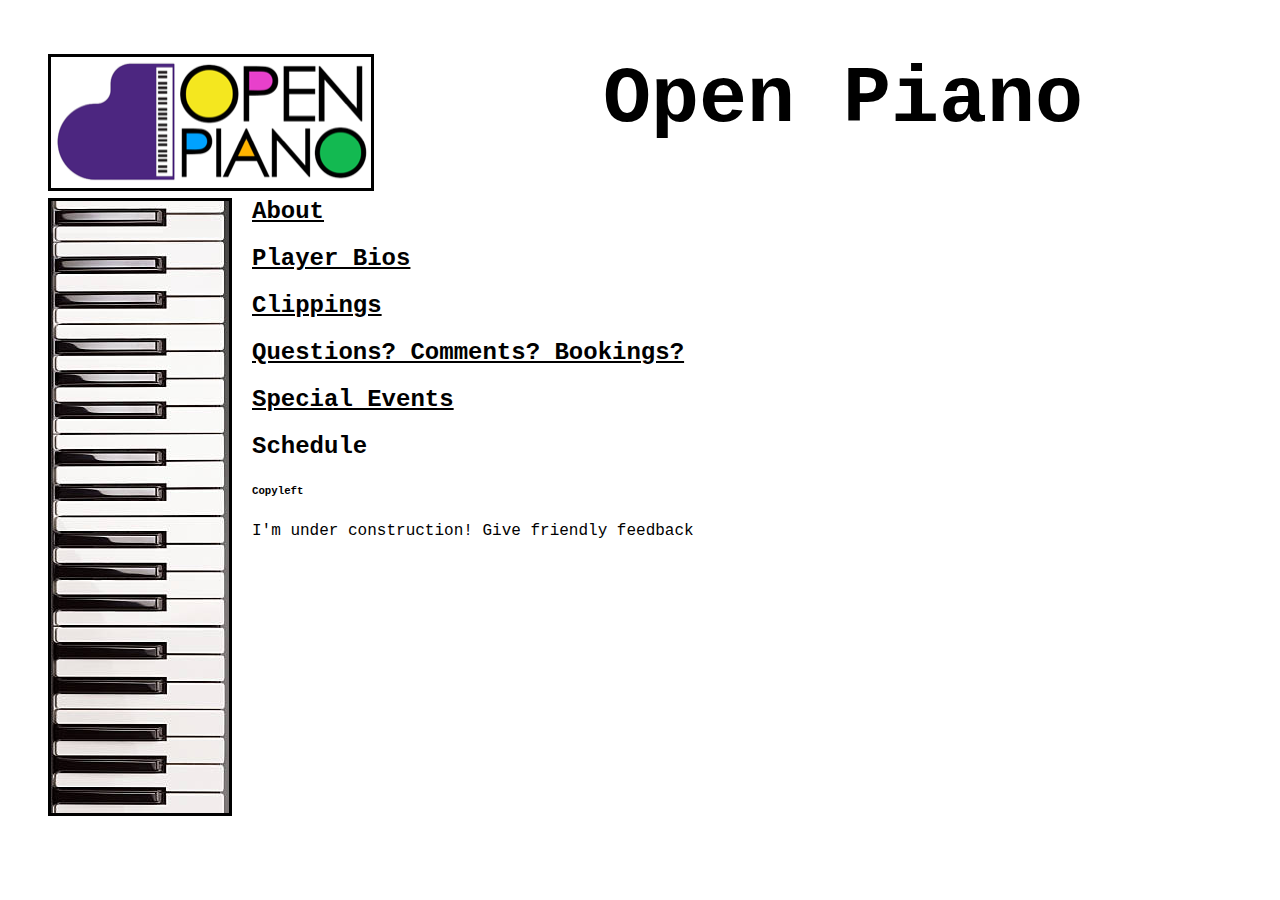
<file: index.html>
<!DOCTYPE html>
<html>
<head>
<link rel="stylesheet" type="text/css" href="style.css">
</head>
    <body id="home">
		<img src="pianoLogo.png" alt="Official Logo" align="left" style="border: 3px solid black;">
		<h1>Open Piano</h1>
		<p>
			<img src="pianokeys.jpg" alt="piano keys" align="left" style="border: 3px solid black; margin-right: 20px;"> <!--This vertical-aligns leftside-->
			<h2><a href="about.html">About</a></h2>
			<h2><a href="bios.html">Player Bios</a></h2>
			<h2><a href="clippings.html">Clippings</a></h2>
			<h2><a href="community.html">Questions? Comments? Bookings?</a></h2>
			<h2><Film></h2>
			<h2><a href="specialEvents.html">Special Events</a></h2>
			<h2>Schedule</h2>
		</p>
		<h6>Copyleft</h6>
		<p>I'm under construction! Give friendly feedback</p>
    </body>
</html>
</file>
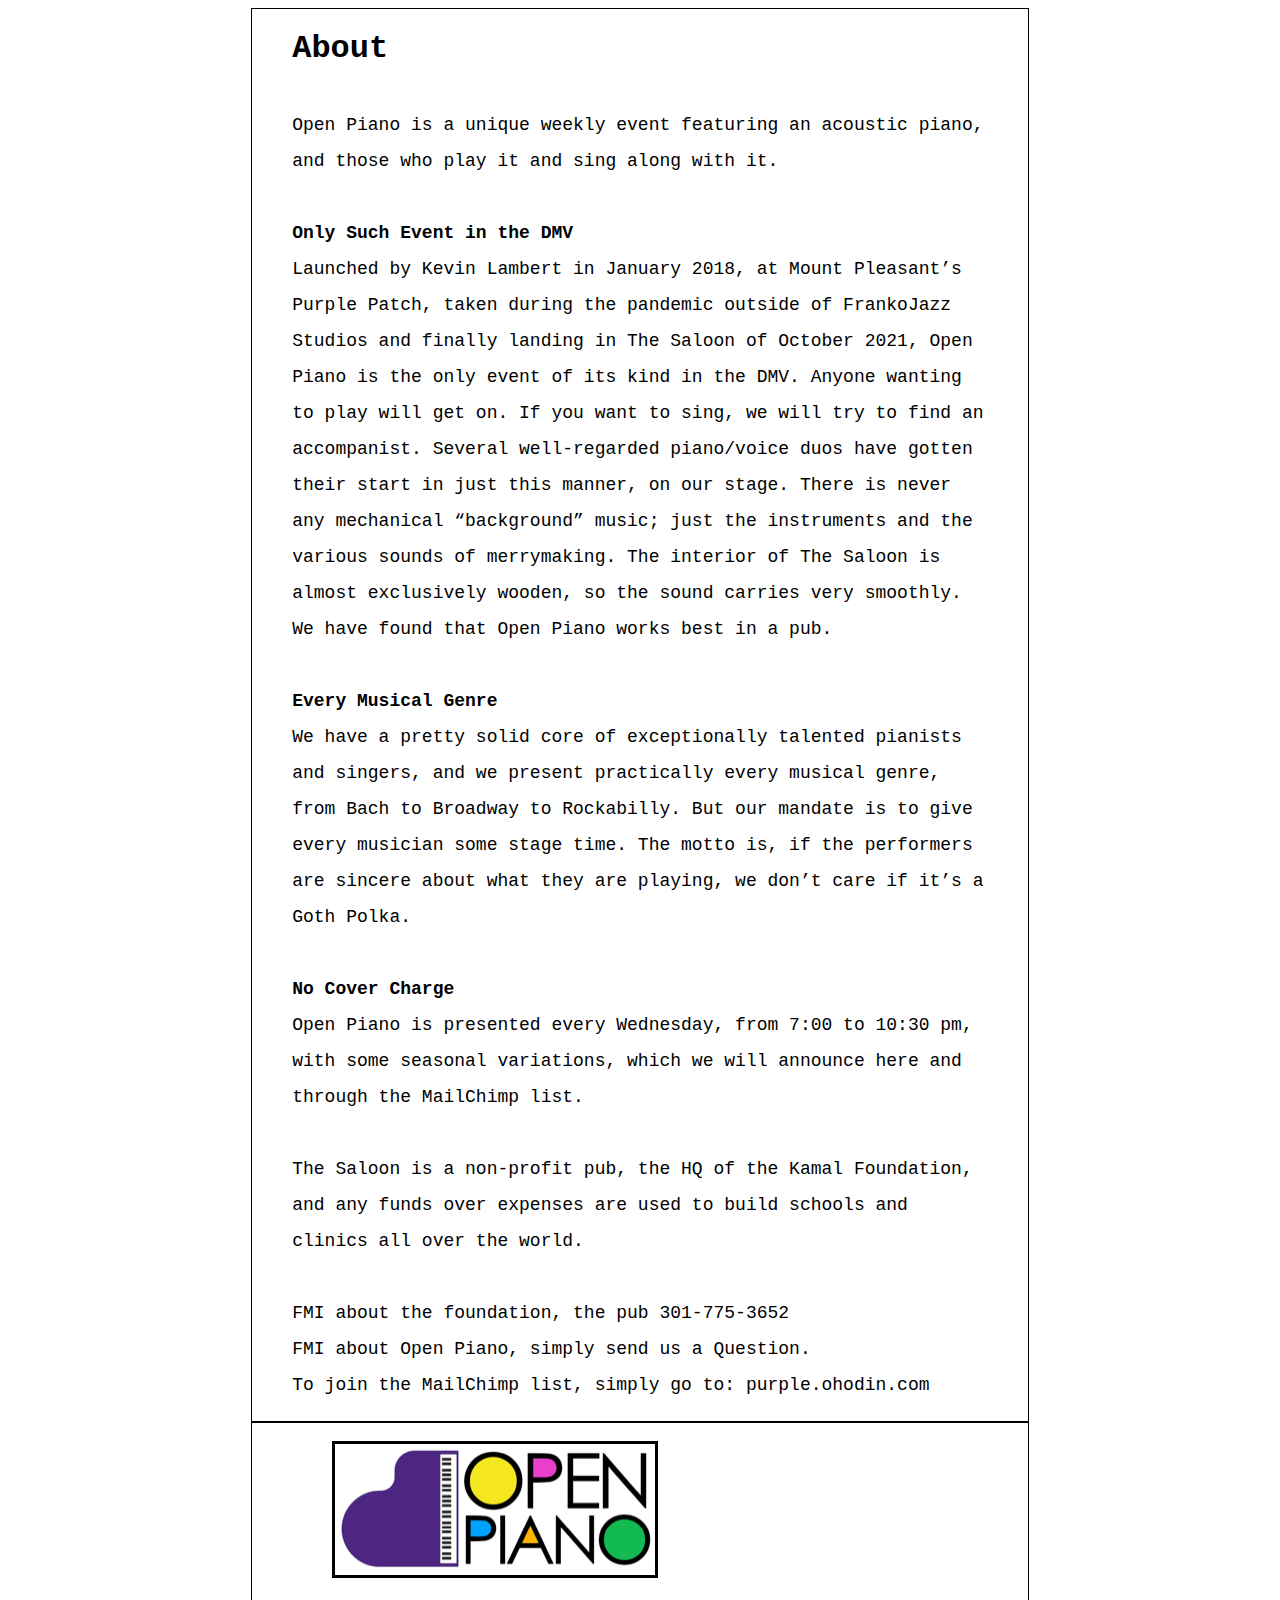
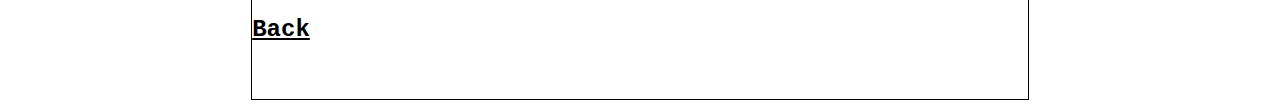
<file: about.html>
<!DOCTYPE html>
<html>
<head>
<link rel="stylesheet" type="text/css" href="style.css">
</head>
<div id ="wrap">
	<body id="bios">
	<div class="container">
		<h1>About</h1>
			<p>Open Piano is a unique weekly event featuring an acoustic piano, and those who play it and sing along with it.</br></br><b>Only Such Event in the DMV</b></br>Launched by Kevin Lambert in January 2018, at Mount Pleasant’s Purple Patch, taken during the pandemic outside of FrankoJazz Studios and finally landing in The Saloon of October 2021, Open Piano is the only event of its kind in the DMV. Anyone wanting to play will get on. If you want to sing, we will try to find an accompanist. Several well-regarded piano/voice duos have gotten their start in just this manner, on our stage. There is never any mechanical “background” music; just the instruments and the various sounds of merrymaking. The interior of The Saloon is almost exclusively wooden, so the sound carries very smoothly. We have found that Open Piano works best in a pub.</br></br><b>Every Musical Genre</b></br>We have a pretty solid core of exceptionally talented pianists and singers, and we present practically every musical genre, from Bach to Broadway to Rockabilly. But our mandate is to give every musician some stage time. The motto is, if the performers are sincere about what they are playing, we don’t care if it’s a Goth Polka.</br></br><b>No Cover Charge</b></br>Open Piano is presented every Wednesday, from 7:00 to 10:30 pm, with some seasonal variations, which we will announce here and through the MailChimp list.</br></br>The Saloon is a non-profit pub, the HQ of the Kamal Foundation, and any funds over expenses are used to build schools and clinics all over the world.</br></br>FMI about the foundation, the pub 301-775-3652</br>FMI about Open Piano, simply send us a Question.</br>To join the MailChimp list, simply go to:  purple.ohodin.com</p>
	</div>
	</body>
	<div class="container">
		<p><img src="pianoLogo.png" alt="Official Logo" align="left" style="border: 3px solid black;">
		<a href="index.html"><h2>Back</h2></a></p>
	</div>
</div>
</html>
</file>
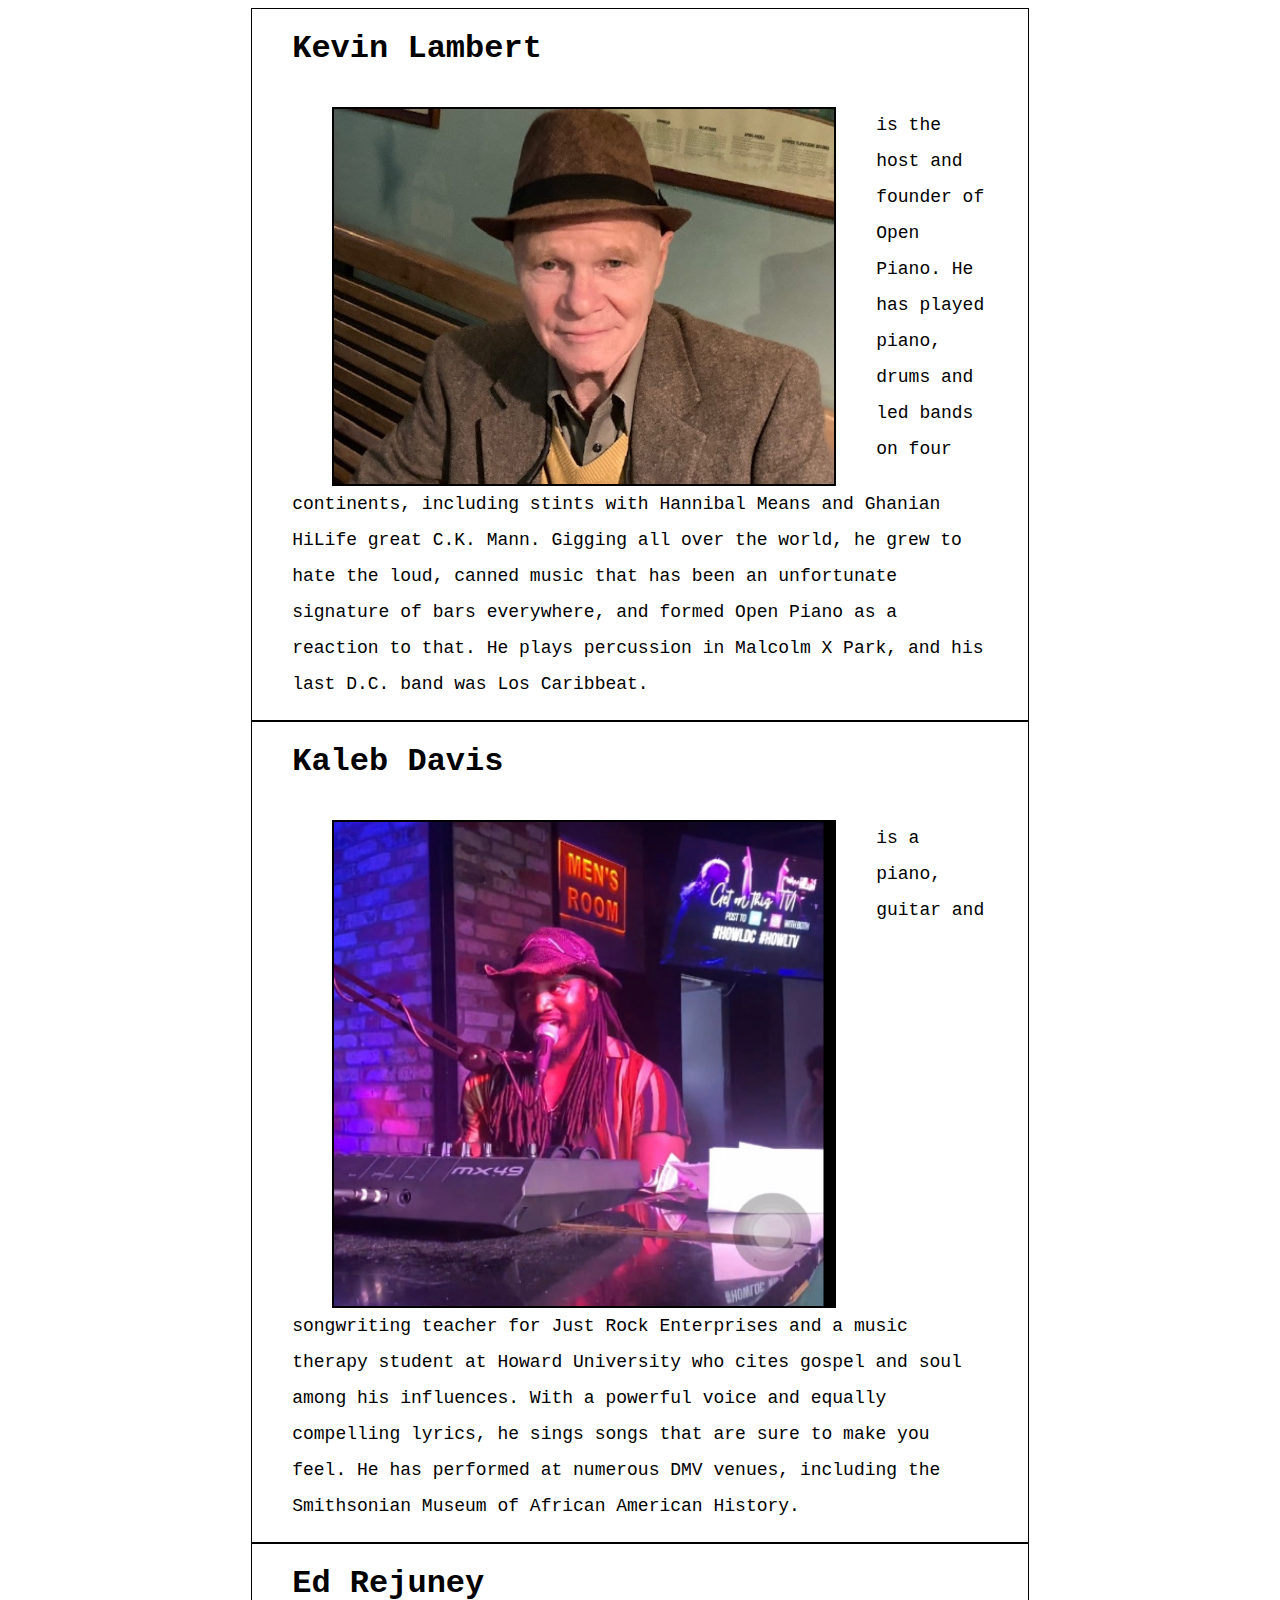
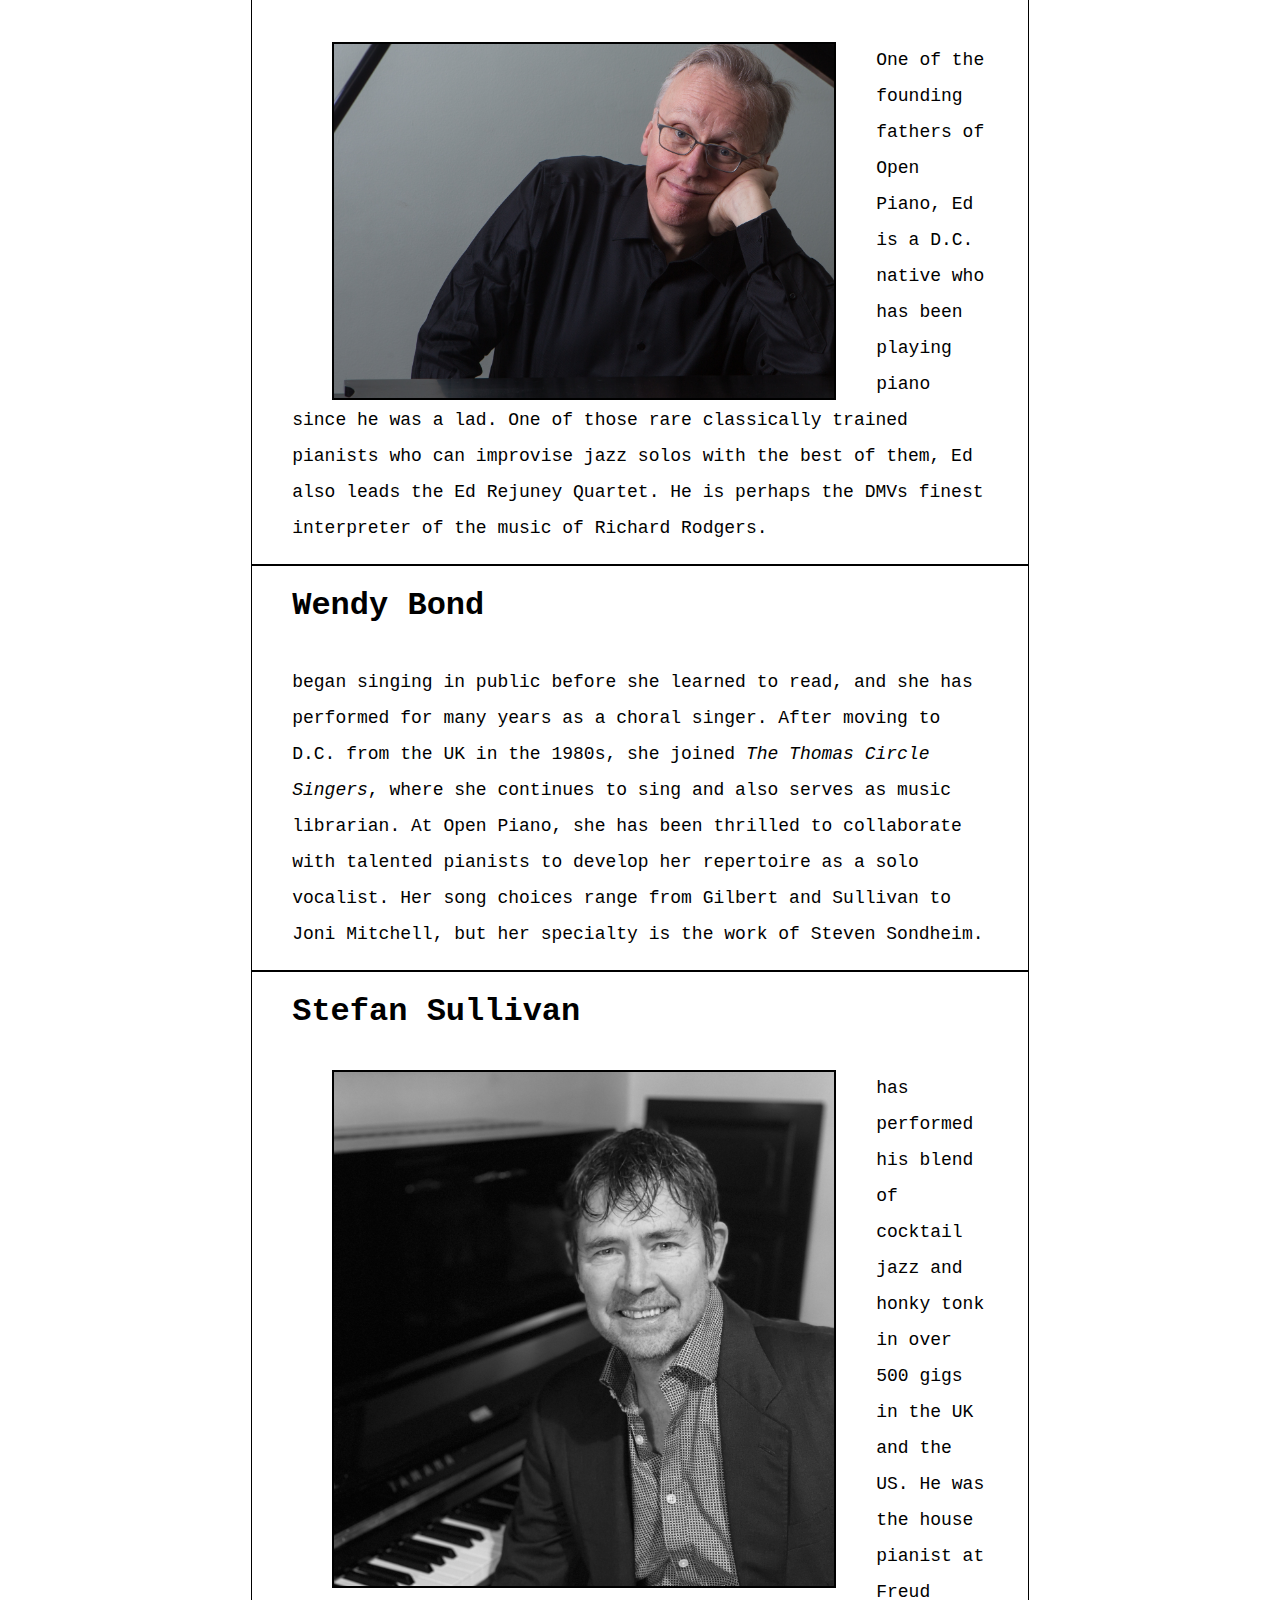
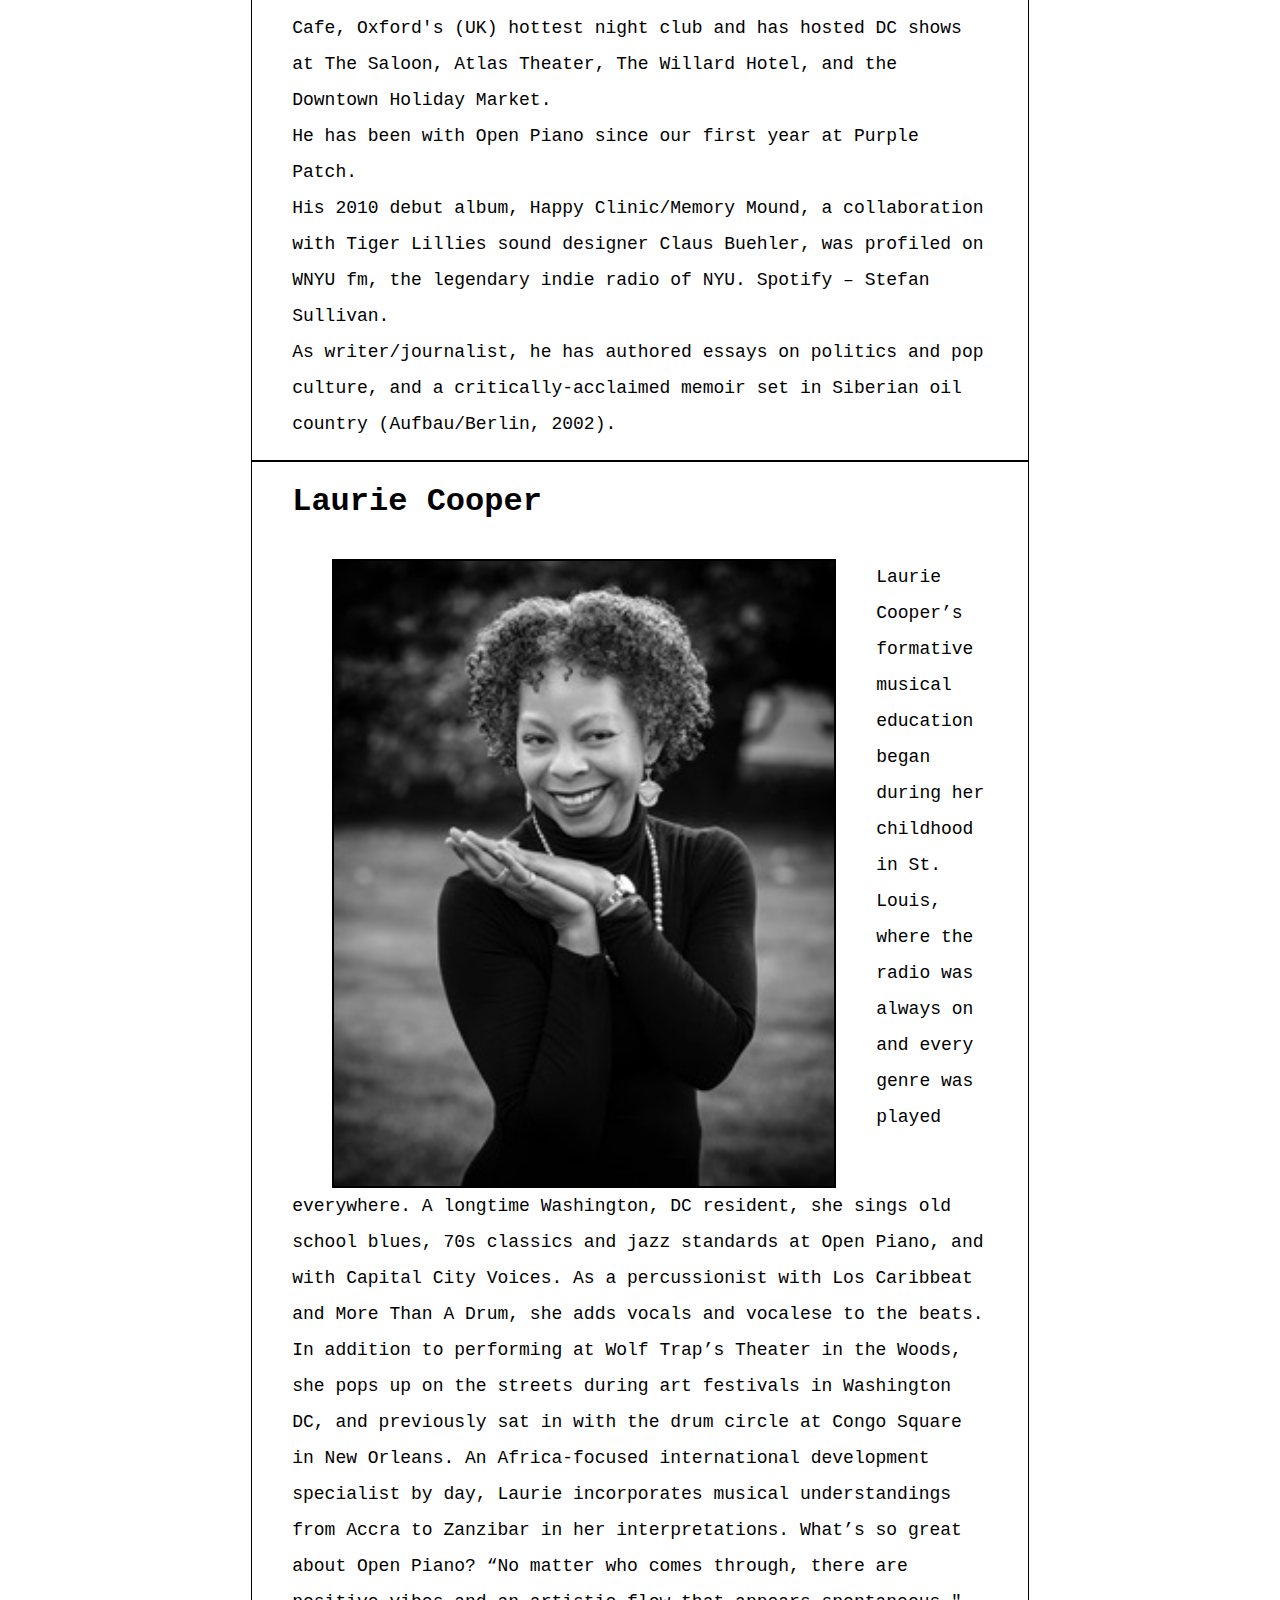
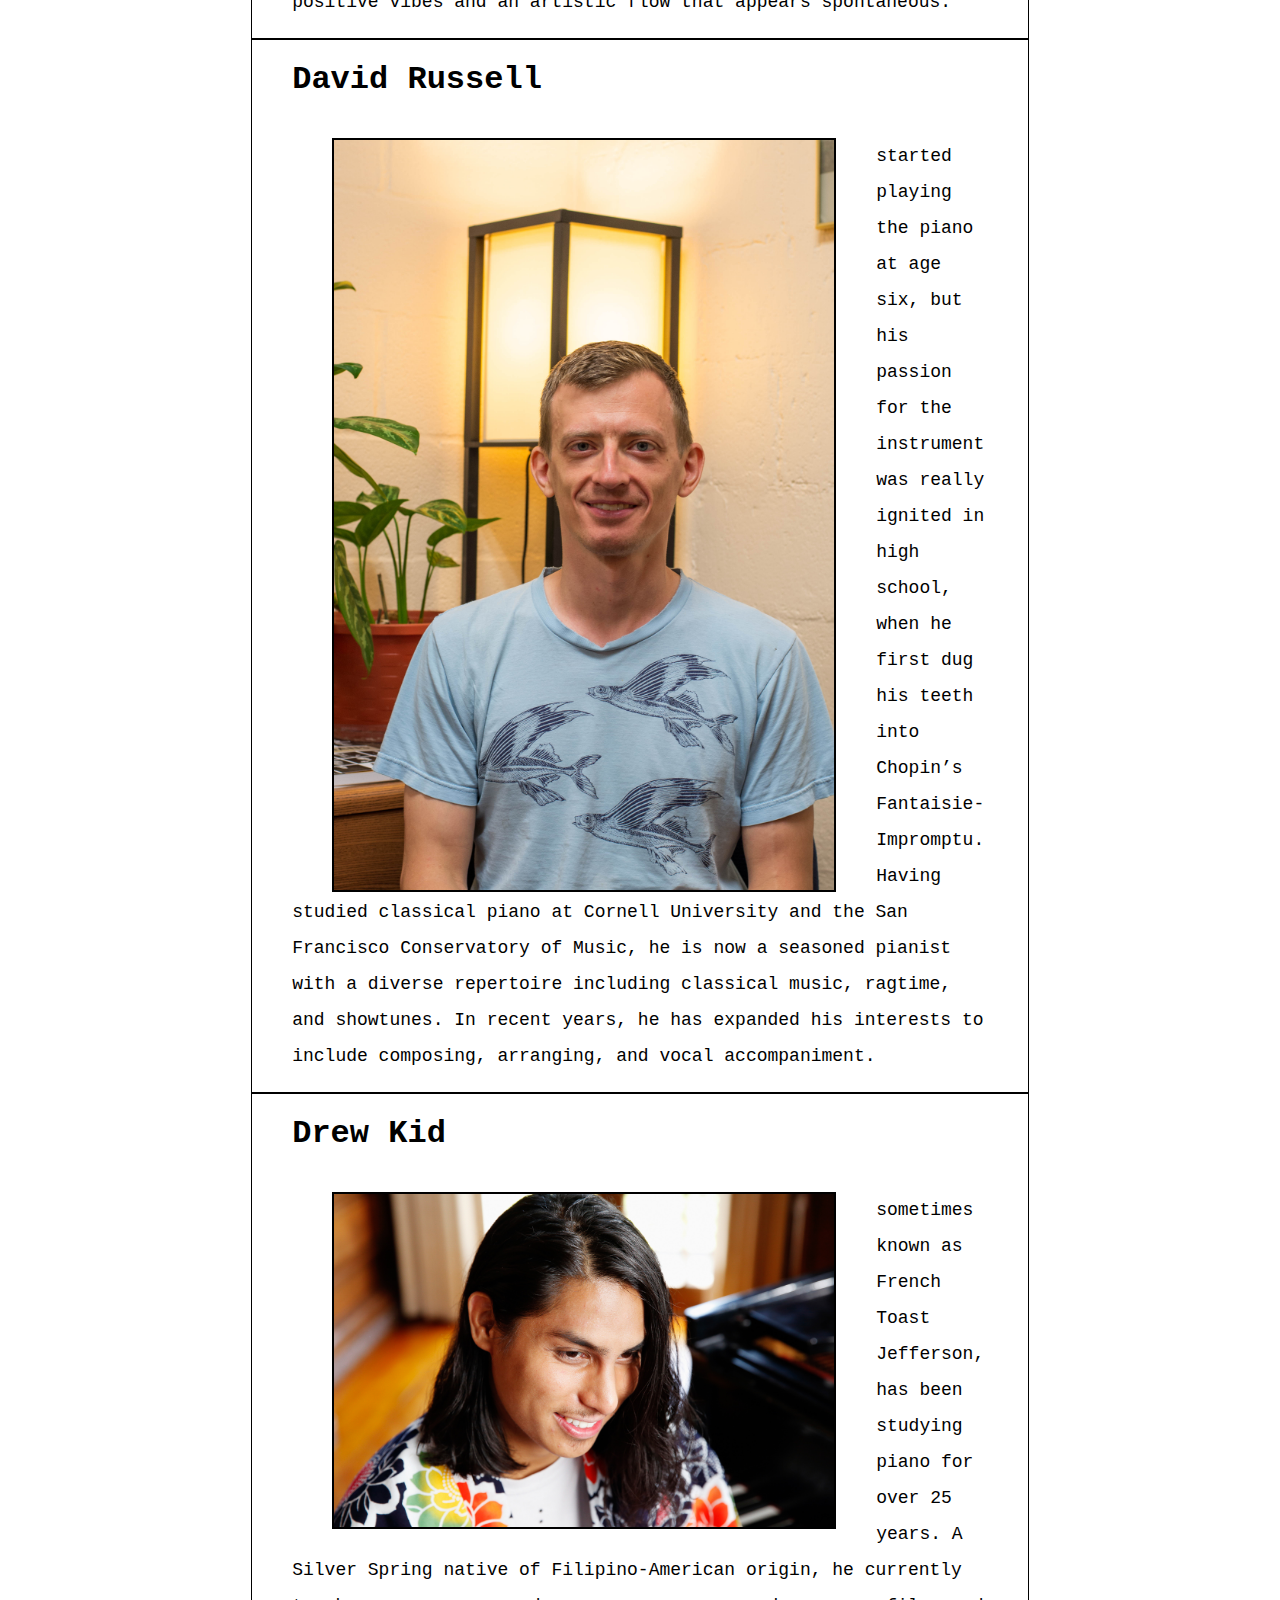
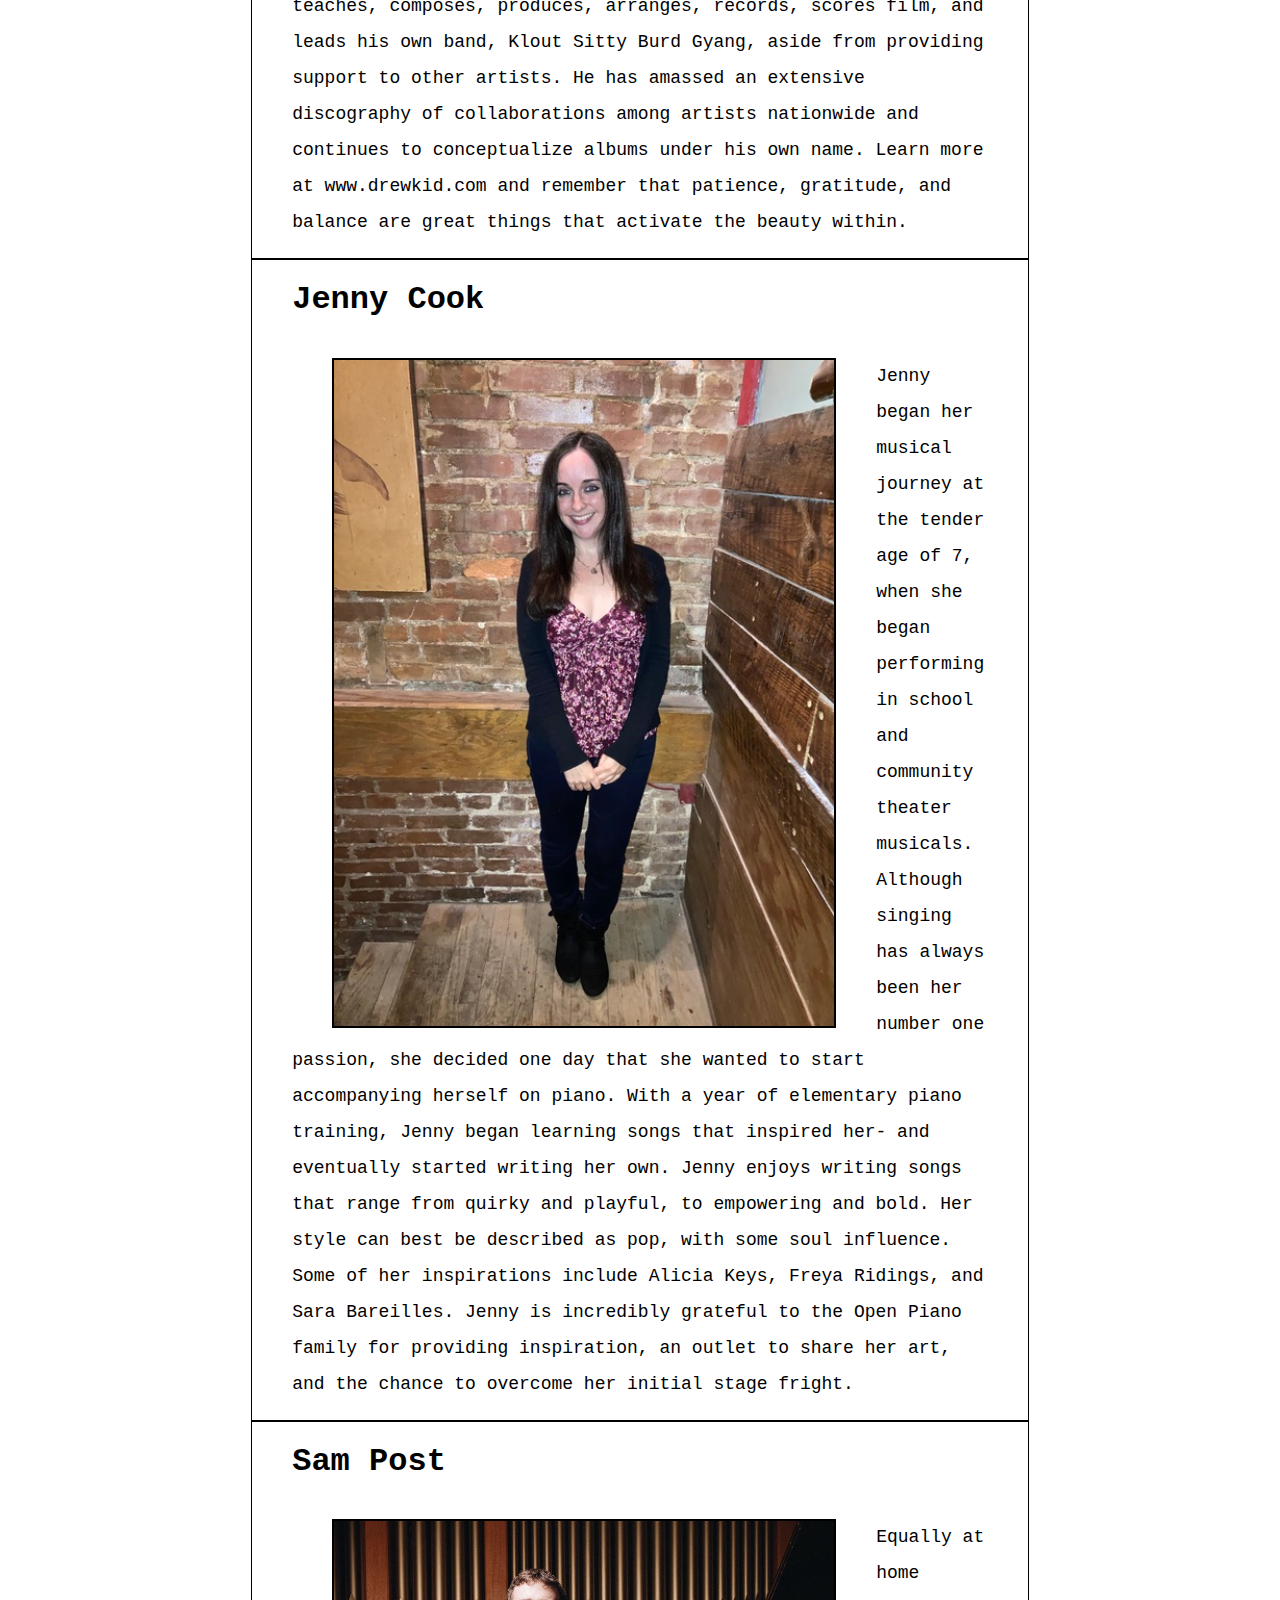
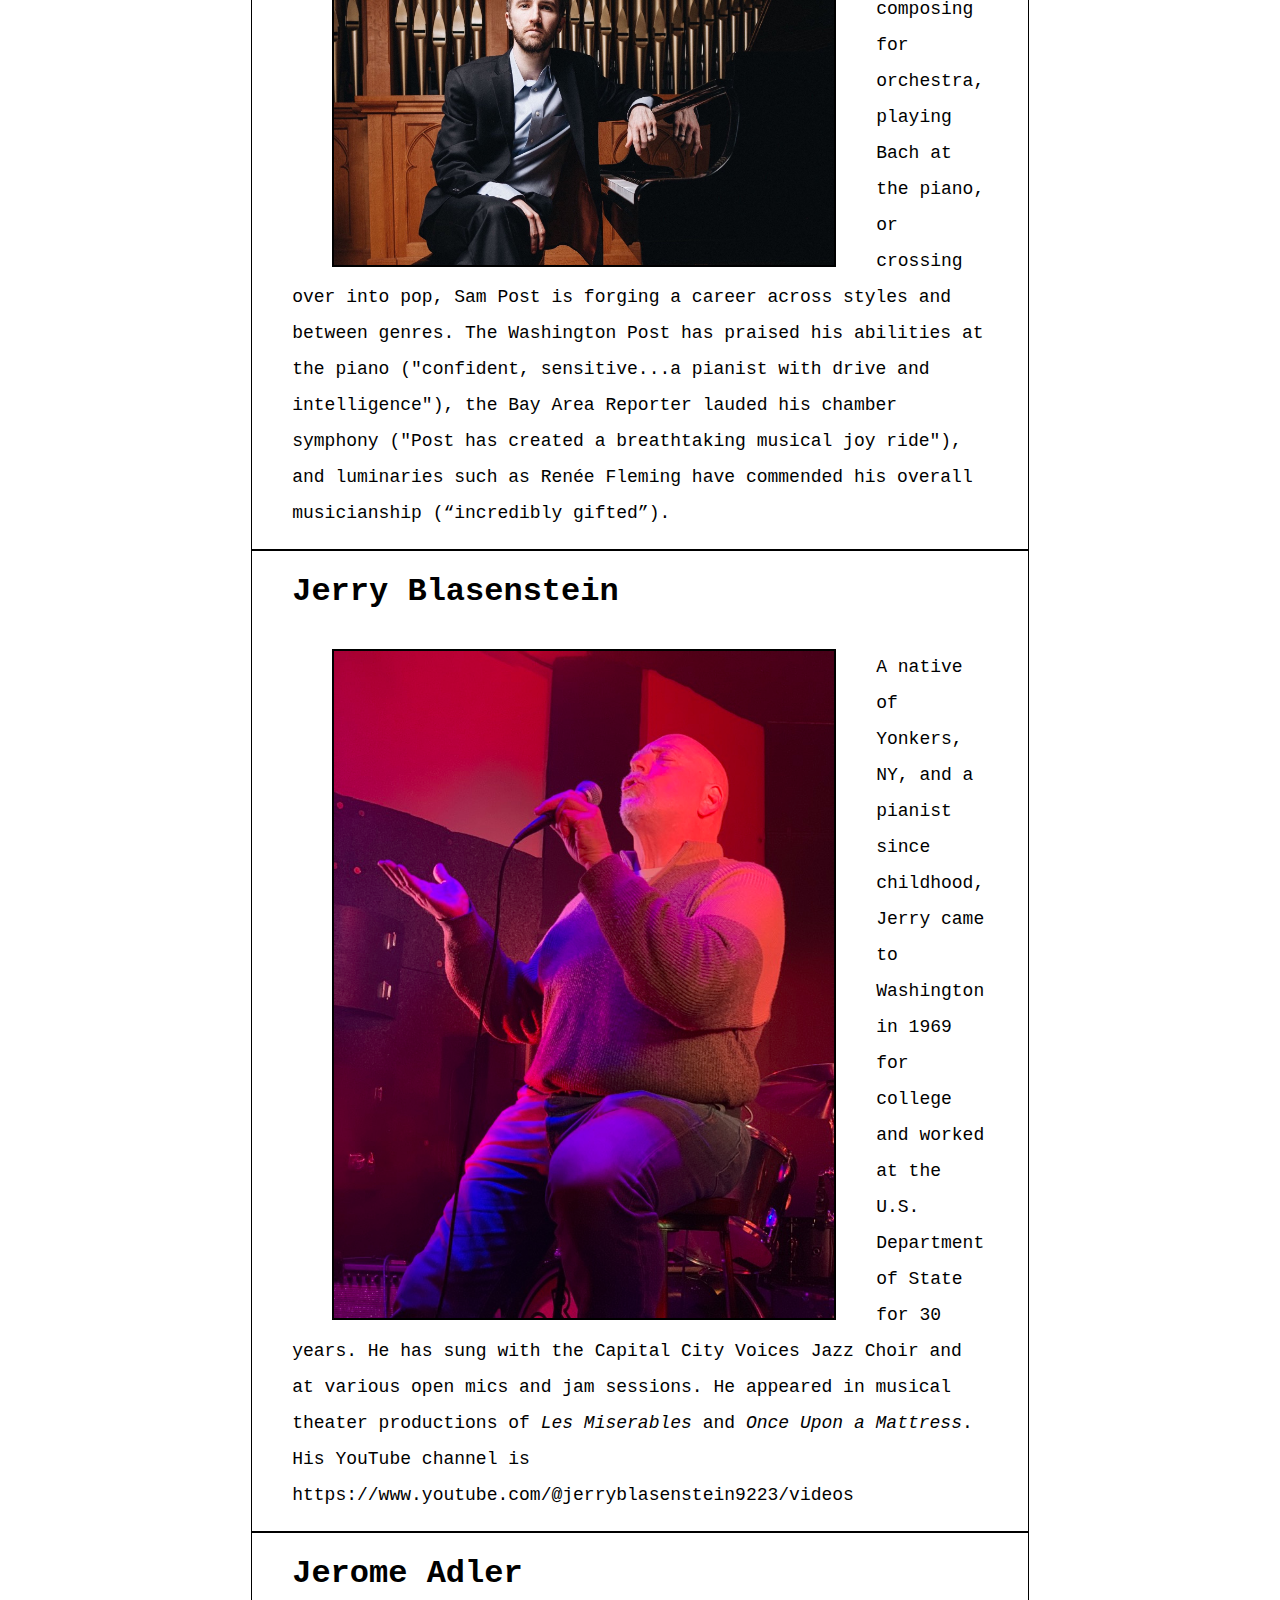
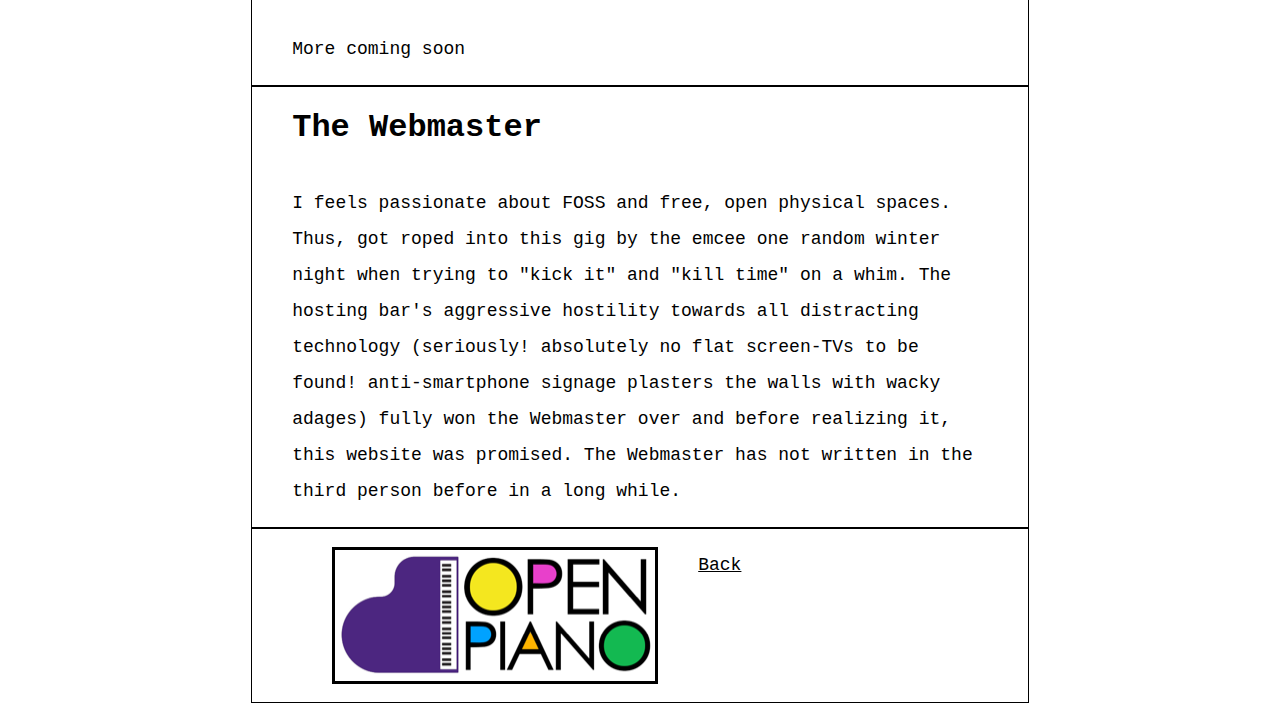
<file: bios.html>
<!DOCTYPE html>
<html>
<head>
<link rel="stylesheet" type="text/css" href="style.css">
</head>
<div id="wrap">
    <body id="bios">
		<div class="container">
		<h1><b>Kevin Lambert</b></h1>			
			<p><img src="Kevin_MCHeadshot.jpg" alt="Kevin - The Emcee - headshot" align="left" width="100%">
			 is the host and founder of Open Piano. He has played piano, drums and led bands on four continents, including stints with Hannibal Means and Ghanian HiLife great C.K. Mann. Gigging all over the world, he grew to hate the loud, canned music that has been an unfortunate signature of bars everywhere, and formed Open Piano as a reaction to that. He plays percussion in Malcolm X Park, and his last D.C. band was Los Caribbeat.</p>
		</div>		
		<div class="container">
		<!--<img src=""style="border: 2px solid black; margin-right: 5px;">-->
		<h1><b>Kaleb Davis</b></h1>
			<p> <img src="KalebPiano.jfif" alt="Its Always Nice to See Kaleb!" align="left" width="100%">
			is a piano, guitar and songwriting teacher for Just Rock Enterprises and a music therapy student at Howard University who cites gospel and soul among his influences. With a powerful voice and equally compelling lyrics, he sings songs that are sure to make you feel. He has performed at numerous DMV venues, including the Smithsonian Museum of African American History.</p>
		</div>
		<div class="container"><h1><b>Ed Rejuney</b></h1>
			<p><img src="EdProHeadshot.jpg" alt="Ed on Grand Piano" align="left" width="100%"> 
			One of the founding fathers of Open Piano, Ed is a D.C. native who has been playing piano since he was a lad. One of those rare classically trained pianists who can improvise jazz solos with the best of them, Ed also leads the Ed Rejuney Quartet. He is perhaps the DMVs finest interpreter of the music of Richard Rodgers.</p>
		</div>
		<div class="container">
		<h1>Wendy Bond</h1>
			<p>	began singing in public before she learned to read, and she has performed for many years as a choral singer. After moving to D.C. from the UK in the 1980s, she joined <i>The Thomas Circle Singers</i>, where she continues to sing and also serves as music librarian. At Open Piano, she has been thrilled to collaborate with talented pianists to develop her repertoire as a solo vocalist. Her song choices range from Gilbert and Sullivan to Joni Mitchell, but her specialty is the work of Steven Sondheim. </p>
		</div>
		<div class="container">
		<h1>Stefan Sullivan</h1> 			
			<p><img src="Stefan.jpg" alt="Stefan Sullivan headshot" align="left"> 
			has performed his blend of cocktail jazz and honky tonk in over 500 gigs in the UK and the US. He was the house pianist at Freud Cafe, Oxford's (UK) hottest night club and has hosted DC shows at The Saloon, Atlas Theater, The Willard Hotel, and the Downtown Holiday Market.</br>He has been with Open Piano since our first year at Purple Patch.</br>His 2010 debut album, Happy Clinic/Memory Mound, a collaboration with Tiger Lillies sound designer Claus Buehler, was profiled on WNYU fm, the legendary indie radio of NYU. Spotify – Stefan Sullivan.</br>As writer/journalist, he has authored essays on politics and pop culture, and a critically-acclaimed memoir set in Siberian oil country (Aufbau/Berlin, 2002).</p>
		</div>
		<div class="container">
		<h1>Laurie Cooper</h1>
			<p> <img src="LaurieCooper.jfif"  alt="Laurie Cooper headshot" align="left" width="100%"> Laurie Cooper’s formative musical education began during her childhood in St. Louis, where the radio was always on and every genre was played everywhere. A longtime Washington, DC resident, she sings old school blues, 70s classics and jazz standards at Open Piano, and with Capital City Voices. As a percussionist with Los Caribbeat and More Than A Drum, she adds vocals and vocalese to the beats. In addition to performing at Wolf Trap’s Theater in the Woods, she pops up on the streets during art festivals in Washington DC, and previously sat in with the drum circle at Congo Square in New Orleans. An Africa-focused international development specialist by day, Laurie incorporates musical understandings from Accra to Zanzibar in her interpretations. What’s so great about Open Piano? “No matter who comes through, there are positive vibes and an artistic flow that appears spontaneous."</p>
		</div>
		<div class="container">
		<h1>David Russell</h1>
			<p> <img src="DavidRussell.jpg"  alt="David Russell headshot" align="left" width="100%"> started playing the piano at age six, but his passion for the instrument was really ignited in high school, when he first dug his teeth into Chopin’s Fantaisie-Impromptu. Having studied classical piano at Cornell University and the San Francisco Conservatory of Music, he is now a seasoned pianist with a diverse repertoire including classical music, ragtime, and showtunes. In recent years, he has expanded his interests to include composing, arranging, and vocal accompaniment.</p>
		</div>
		<div class="container">
		<h1>Drew Kid</h1>			
			<p><img src="drewkid_pressphoto_jonathantimmes.JPG" alt="headshot_by_JonathanTimes" align="left" width="100%">	sometimes known as French Toast Jefferson, has been studying piano for over 25 years. A Silver Spring native of Filipino-American origin, he currently teaches, composes, produces, arranges, records, scores film, and leads his own band, Klout Sitty Burd Gyang, aside from providing support to other artists. He has amassed an extensive discography of collaborations among artists nationwide and continues to conceptualize albums under his own name. Learn more at www.drewkid.com and remember that patience, gratitude, and balance are great things that activate the beauty within.</p>
		</div>
		<div class="container">
			<h1>Jenny Cook</h1>
			<p><img src="Jenny.jfif" alt="headshot_by_Laurie" align="left" width="100%">Jenny began her musical journey at the tender age of 7, when she began performing in school and community theater musicals.  Although singing has always been her number one passion, she decided one day that she wanted to start accompanying herself on piano. With a year of elementary piano training, Jenny began learning songs that inspired her- and eventually started writing her own. Jenny enjoys writing songs that range from quirky and playful, to empowering and bold.  Her style can best be described as pop, with some soul influence. Some of her inspirations include Alicia Keys, Freya Ridings, and Sara Bareilles.  Jenny is incredibly grateful to the Open Piano family for providing inspiration, an outlet to share her art, and the chance to overcome her initial stage fright.</p>
		</div>
		<div class="container">
		<h1>Sam Post</h1>
			<p><img src="kassia-80-rotated-resized.jpg" alt="SamPost organ" align="left" width="100%">
			Equally at home composing for orchestra, playing Bach at the piano, or crossing over into pop, Sam Post is forging a career across styles and between genres. The Washington Post has praised his abilities at the piano ("confident, sensitive...a pianist with drive and intelligence"), the Bay Area Reporter lauded his chamber symphony ("Post has created a breathtaking musical joy ride"), and luminaries such as Renée Fleming have commended his overall musicianship (“incredibly gifted”). </p>
		</div>
		<div class="container">
		<h1>Jerry Blasenstein</h1>
			<p><img src="JerryB.jpeg" alt="Jerry on stage" align="left" width="100%"> 
			A native of Yonkers, NY, and a pianist since childhood, Jerry came to Washington in 1969 for college and worked at the U.S. Department of State for 30 years.  He has sung with the Capital City Voices Jazz Choir and at various open mics and jam sessions. He appeared in musical theater productions of <i>Les Miserables</i> and <i>Once Upon a Mattress</i>.  His YouTube channel is https://www.youtube.com/@jerryblasenstein9223/videos</p>
		</div>
		<div class="container"><h1><b>Jerome Adler</b></h1>			
			<p>More coming soon</p>
		</div>
		<div class="container">			
		<h1>The Webmaster</h1>
			<p>I feels passionate about FOSS and free, open physical spaces. Thus, got roped into this gig by the emcee one random winter night when trying to "kick it" and "kill time" on a whim. The hosting bar's aggressive hostility towards all distracting technology (seriously! absolutely no flat screen-TVs to be found! anti-smartphone signage plasters the walls with wacky adages) fully won the Webmaster over and before realizing it, this website was promised. The Webmaster has not written in the third person before in a long while. </p>
			</div>
		<div class="container">
			<p><img src="pianoLogo.png" alt="Official Logo" align="left" style="border: 3px solid black;"><a href="index.html">Back</a></p>
		</div>
	</body>	
</div>
</html>
</file>
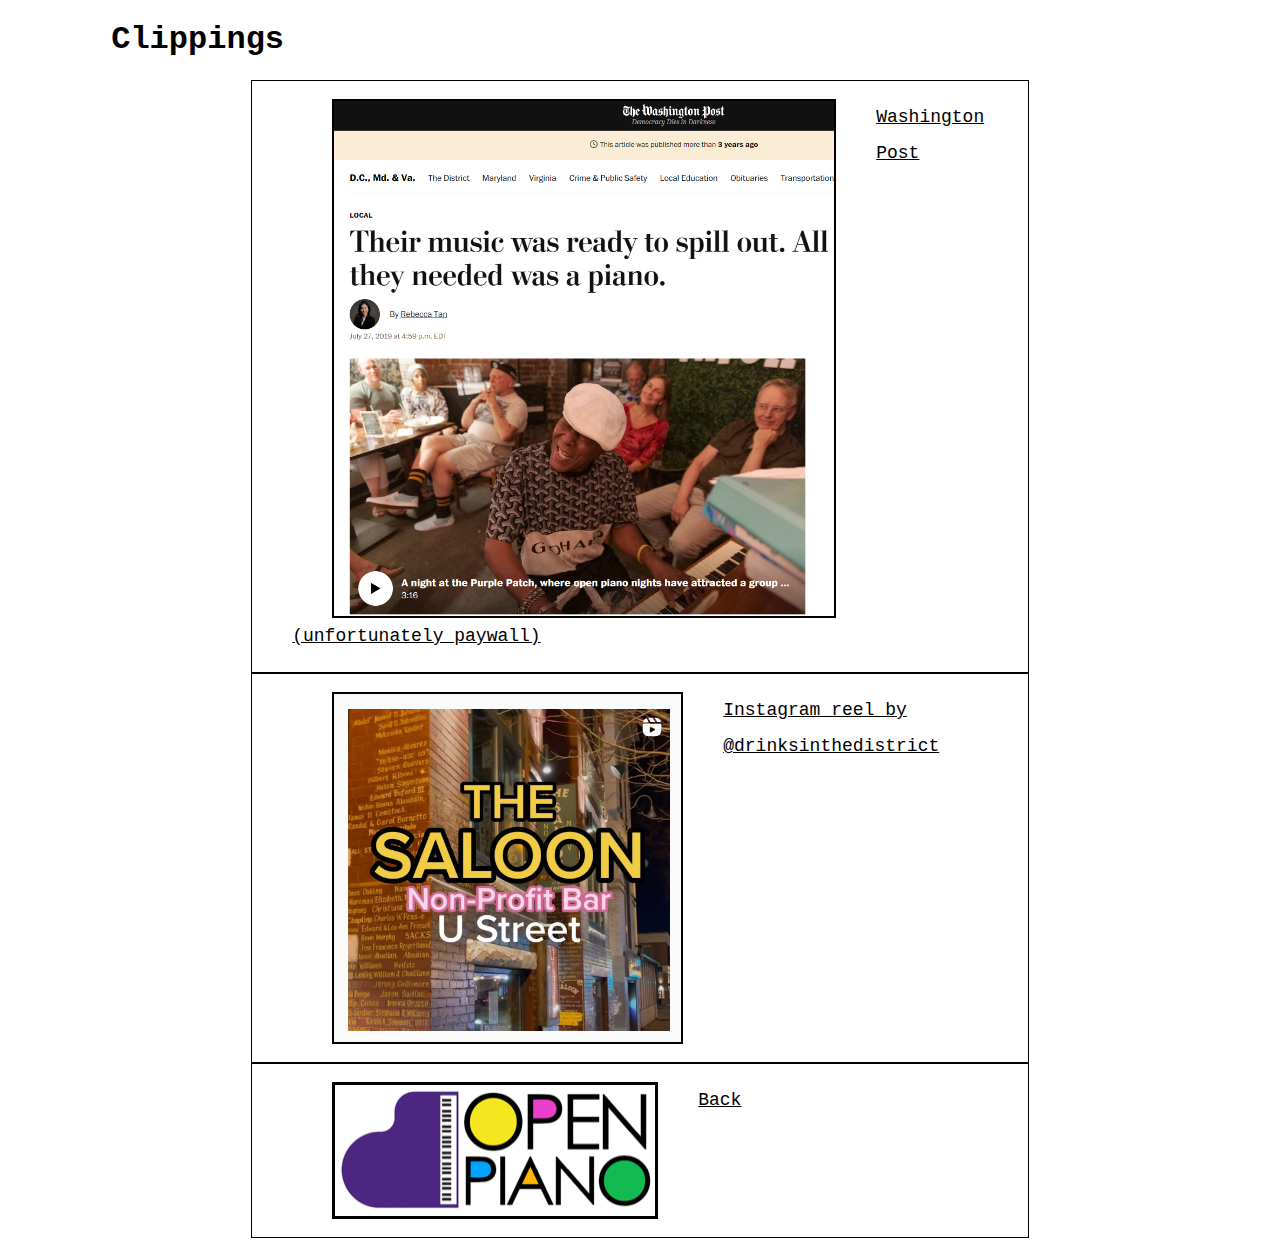
<file: clippings.html>
<!DOCTYPE html>
<html>
<head>
<link rel="stylesheet" type="text/css" href="style.css">
</head>
<div id="wrap">
<body id="bios">
<h1>Clippings</h1>
	<div class="container">
		<p><img src="openPianoWaPo.png" alt="WashingtonPost" align="left"><a href=https://www.washingtonpost.com/local/their-music-was-ready-to-spill-out-all-they-needed-was-a-piano/2019/07/27/2855db0e-a3e1-11e9-b732-41a79c2551bf_story.html title="Washington PostArticle"> Washington Post (unfortunately paywall)</a></p>
	</div>
	<div class="container">
		<p><img src="saloonDrinksInDistrict.png" alt="instagram" align="left"><a href=https://www.instagram.com/reel/CpTl7wGPx39/?igshid=YmMyMTA2M2Y=>Instagram reel by @drinksinthedistrict</a></p>
	</div>
	<div class="container">
		<p><img src="pianoLogo.png" alt="Official Logo" align="left" style="border: 3px solid black;">
	<a href="index.html">Back</a></p>
	</div>
</body>
</div>
</html>
</file>
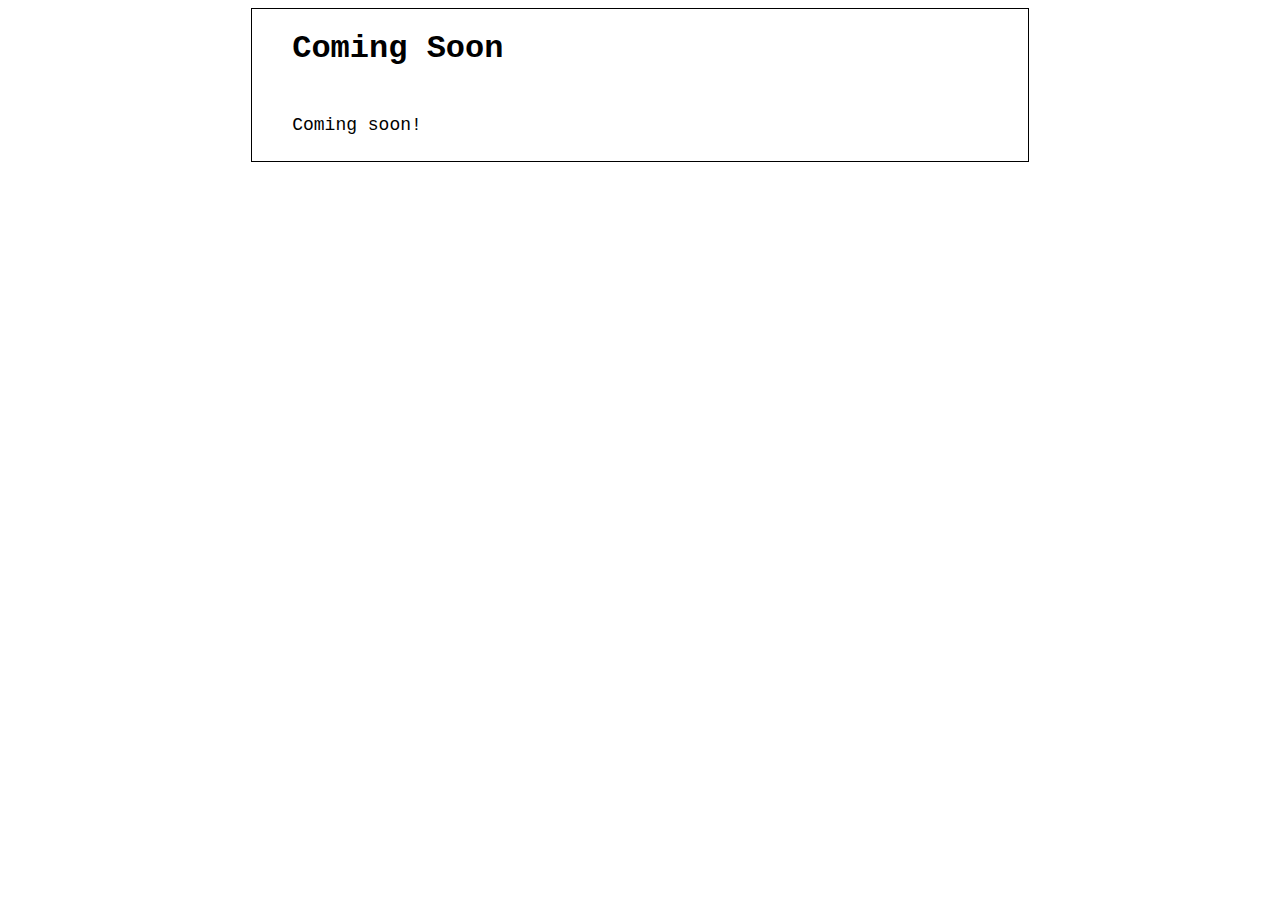
<file: community.html>
<!DOCTYPE html>
<html>
<head>
<link rel="stylesheet" type="text/css" href="style.css">
</head>
<div id ="wrap">
	<body id="bios">
	<div class="container">
		<h1>Coming Soon</h1>
		<p>Coming soon!</p>
</html>
</file>
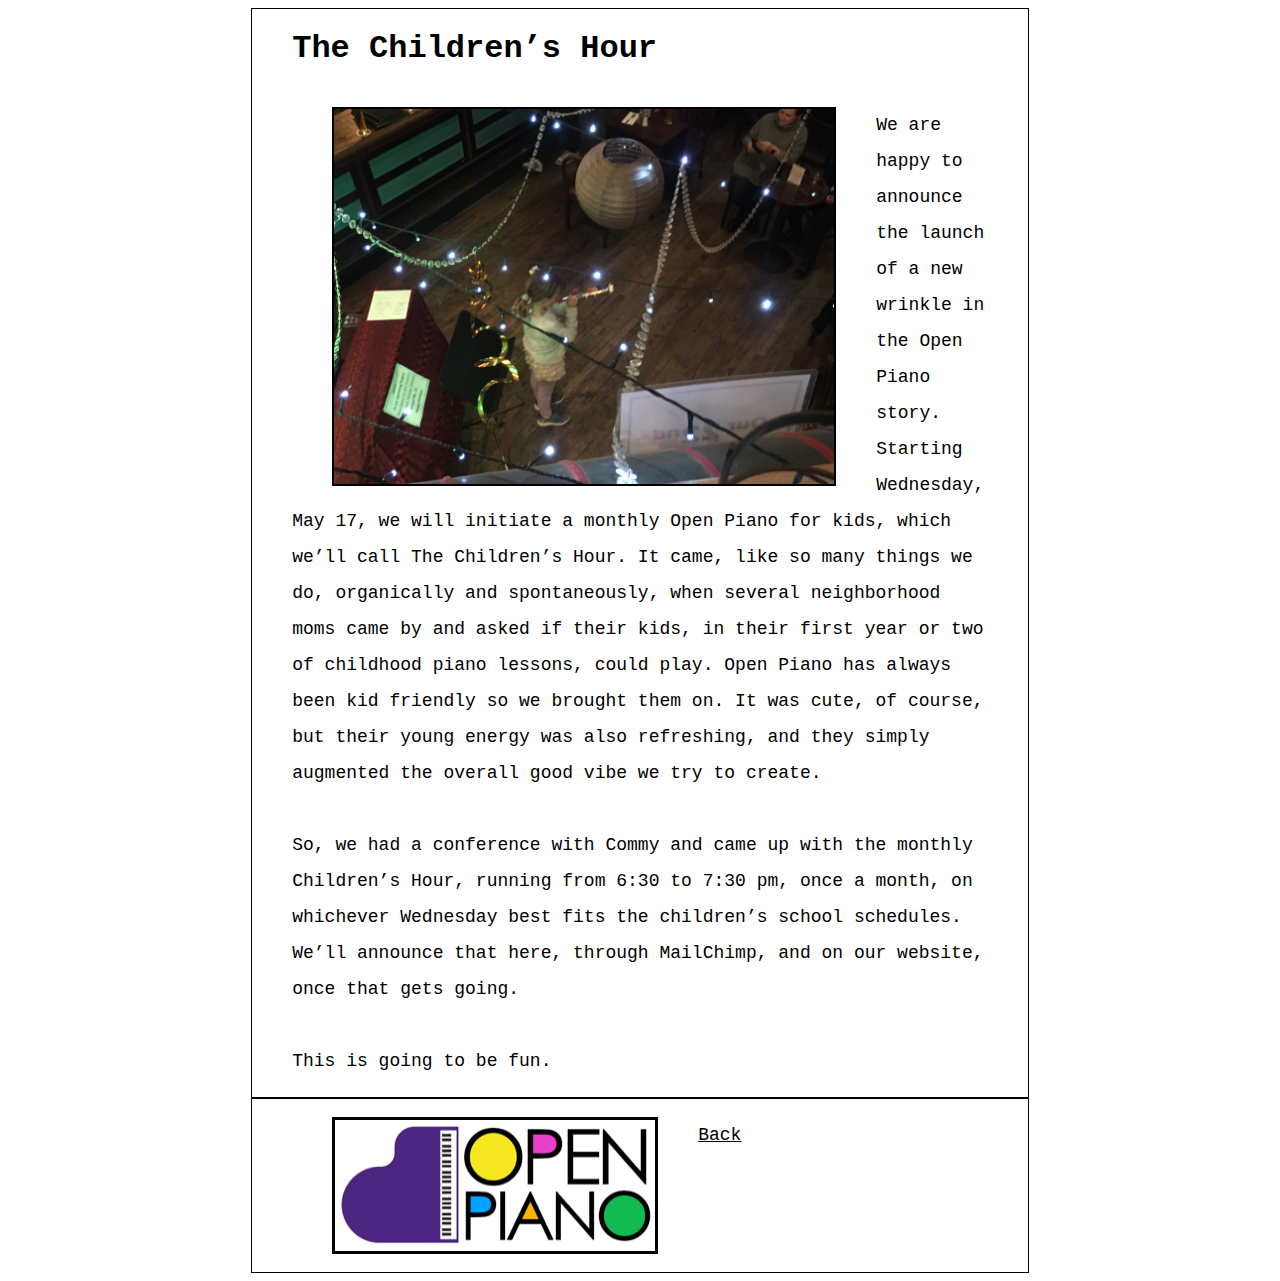
<file: specialEvents.html>
<!DOCTYPE html>
<html>
<head>
<link rel="stylesheet" type="text/css" href="style.css">
</head>
<div id ="wrap">
	<body id="bios">
	<div class="container">
		<h1>The Children’s Hour</h1>
			<p> <img src="childrenhour.jpeg"  alt="kiddo musician" align="left" width="100%">We are happy to announce the launch of a new wrinkle in the Open Piano story. Starting Wednesday, May 17, we will initiate a monthly Open Piano for kids, which we’ll call The Children’s Hour. It came, like so many things we do, organically and spontaneously, when several neighborhood moms came by and asked if their kids, in their first year or two of childhood piano lessons, could play. Open Piano has always been kid friendly so we brought them on. It was cute, of course, but their young energy was also refreshing, and they simply augmented the overall good vibe we try to create. 
			</br></br>So, we had a conference with Commy and came up with the monthly Children’s Hour, running from 6:30 to 7:30 pm, once a month, on whichever Wednesday best fits the children’s school schedules. We’ll announce that here, through MailChimp, and on our website, once that gets going.
			</br></br>This is going to be fun.
			</p>
	</div>
		<div class="container">
		<p><img src="pianoLogo.png" alt="Official Logo" align="left" style="border: 3px solid black;">
	<a href="index.html">Back</a></p>
	</div>
</html>
</file>
<file: style.css>
* {
	font-family: "Lucida Console", "Courier New", monospace;
	color: black;
	background-color: white;
}
/*body {
	margin-bottom:50px;
}*/
#home h1 {
  color: black;
  font-size: 5em;
  text-align: center;
}

#bios p{
  font-size: 18px;
  text-align: left;
  /*margin-left: 10px;*/
  margin-right: 40px;
  margin-left: 40px;
  display: inline-block;
  white-space: normal;
  vertical-align: middle;
  line-height: 2;
}

#bios h1{
	margin-left: 40px;
	/*try inline block next*/
}

img {
	display: inline-block;
	margin-left: 40px;	
	margin-right: 40px;	
	max-width: 500px;
	border: 2px solid black; 
	/*not sure why but piano and kevin were displaying wrong way on edge, but perfectly fine on firefox */
	float: left;
}

.container {
  border: 1px solid black;
  margin-left: 180px;
  margin-right: 180px;
  white-space: nowrap; /** force the elements to stay side by side **/
}
/*
p {
  display: inline-block;
  //width: 10%; /** containers width - img width - margin-left
  margin-left: 10px;
  white-space: normal;
  vertical-align: middle
}*/
/*#bios h1 p {

	padding-right: 20 px;
}*/

#wrap { max-width:90%; margin:0 auto; }
/* put a better page navigation later
.footer {
  position: fixed;
  left: 0;
  bottom: 0;
  height: 50%
  width: 100%;
  background-color: black;
  text-align: center;
  font-size: 50 px;
}*/


/*h2 {
  color: red;
  margin-left: 20px;
}
h6 {
  color: red;
  margin-left: 20px;
}*/
</file>
